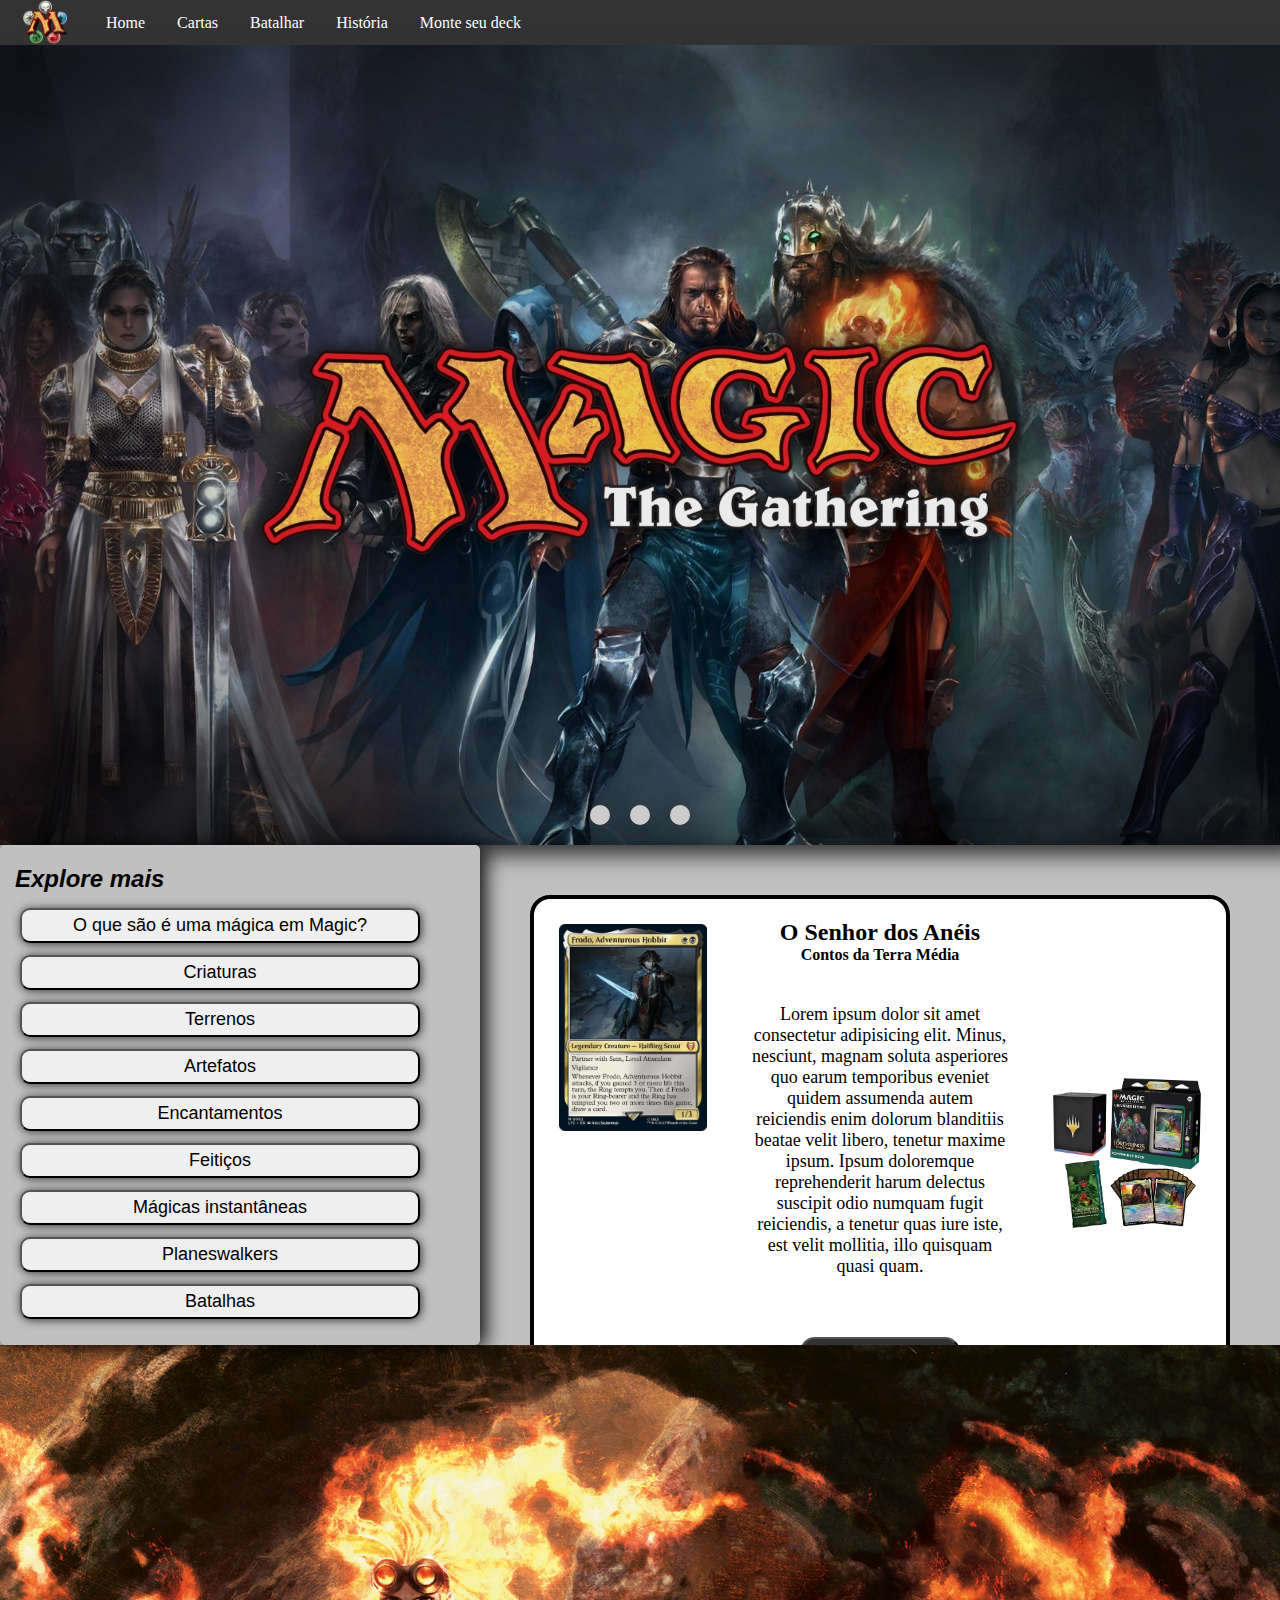
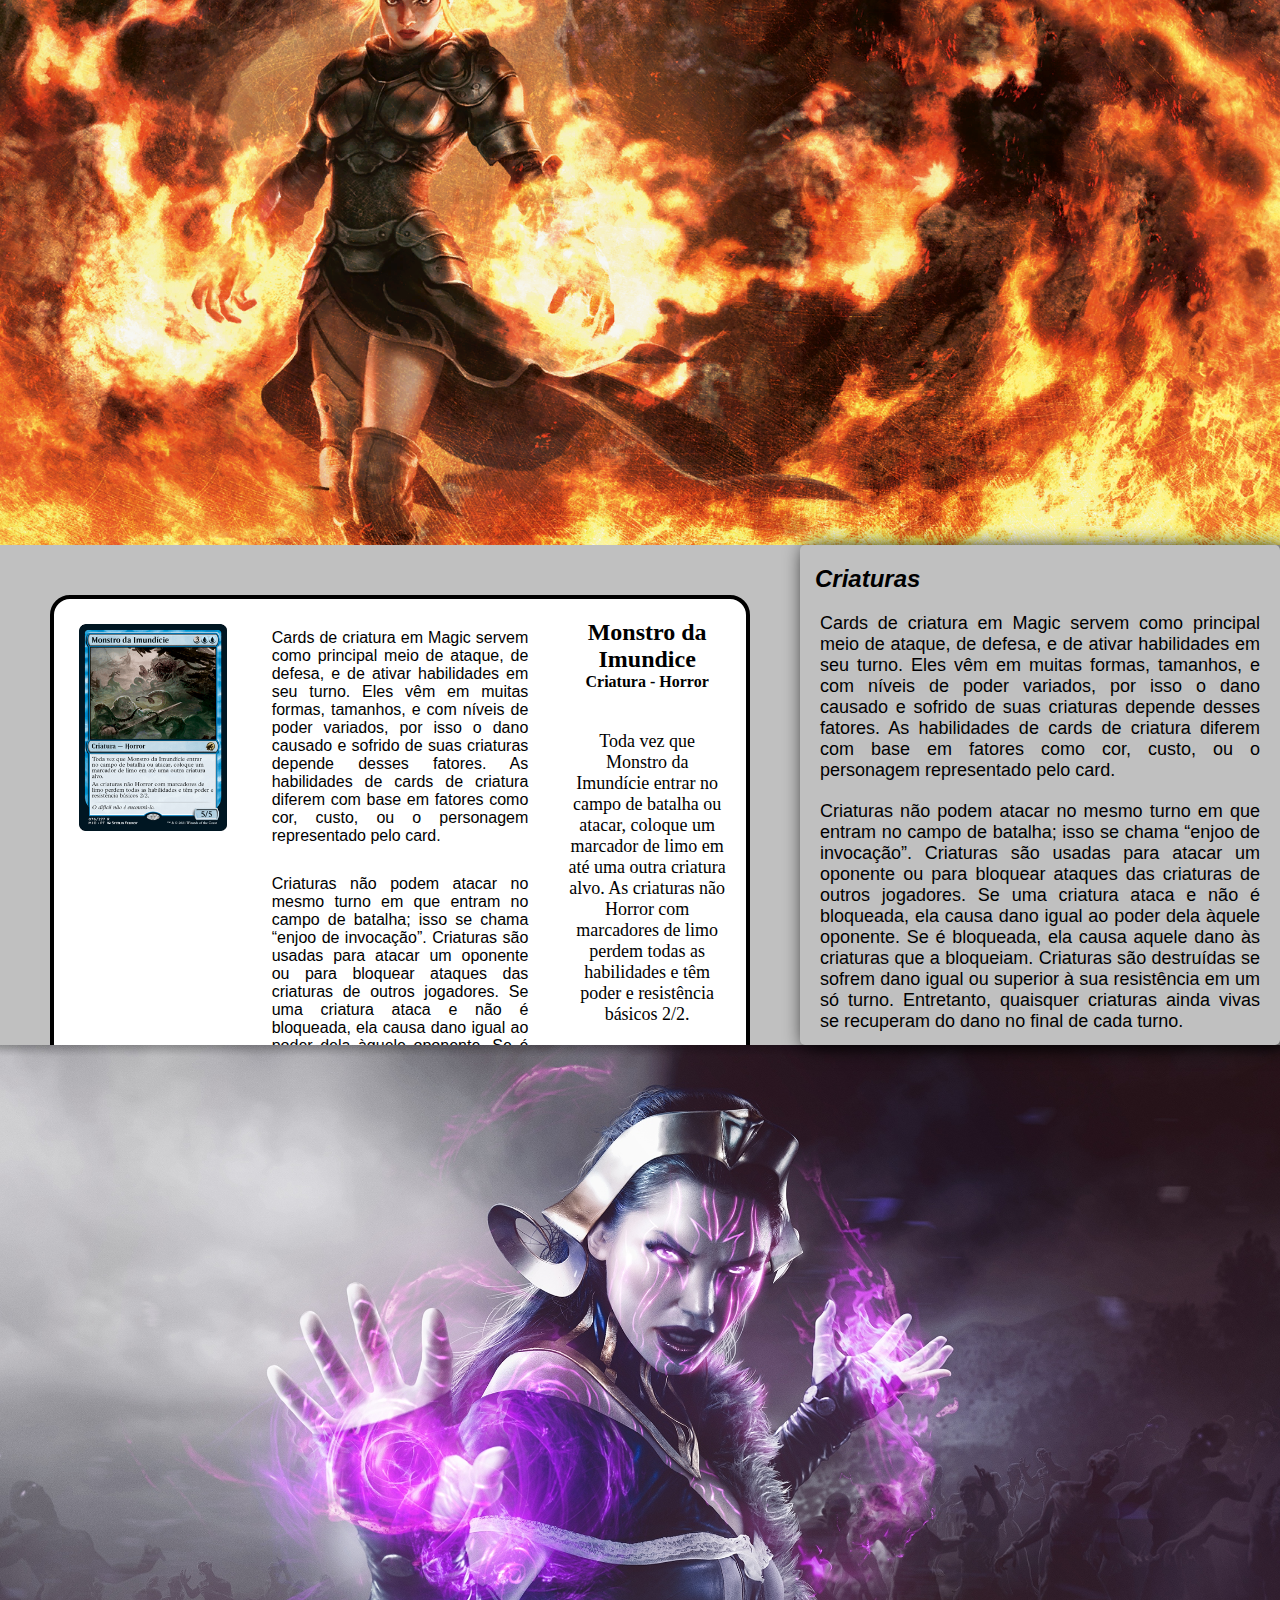
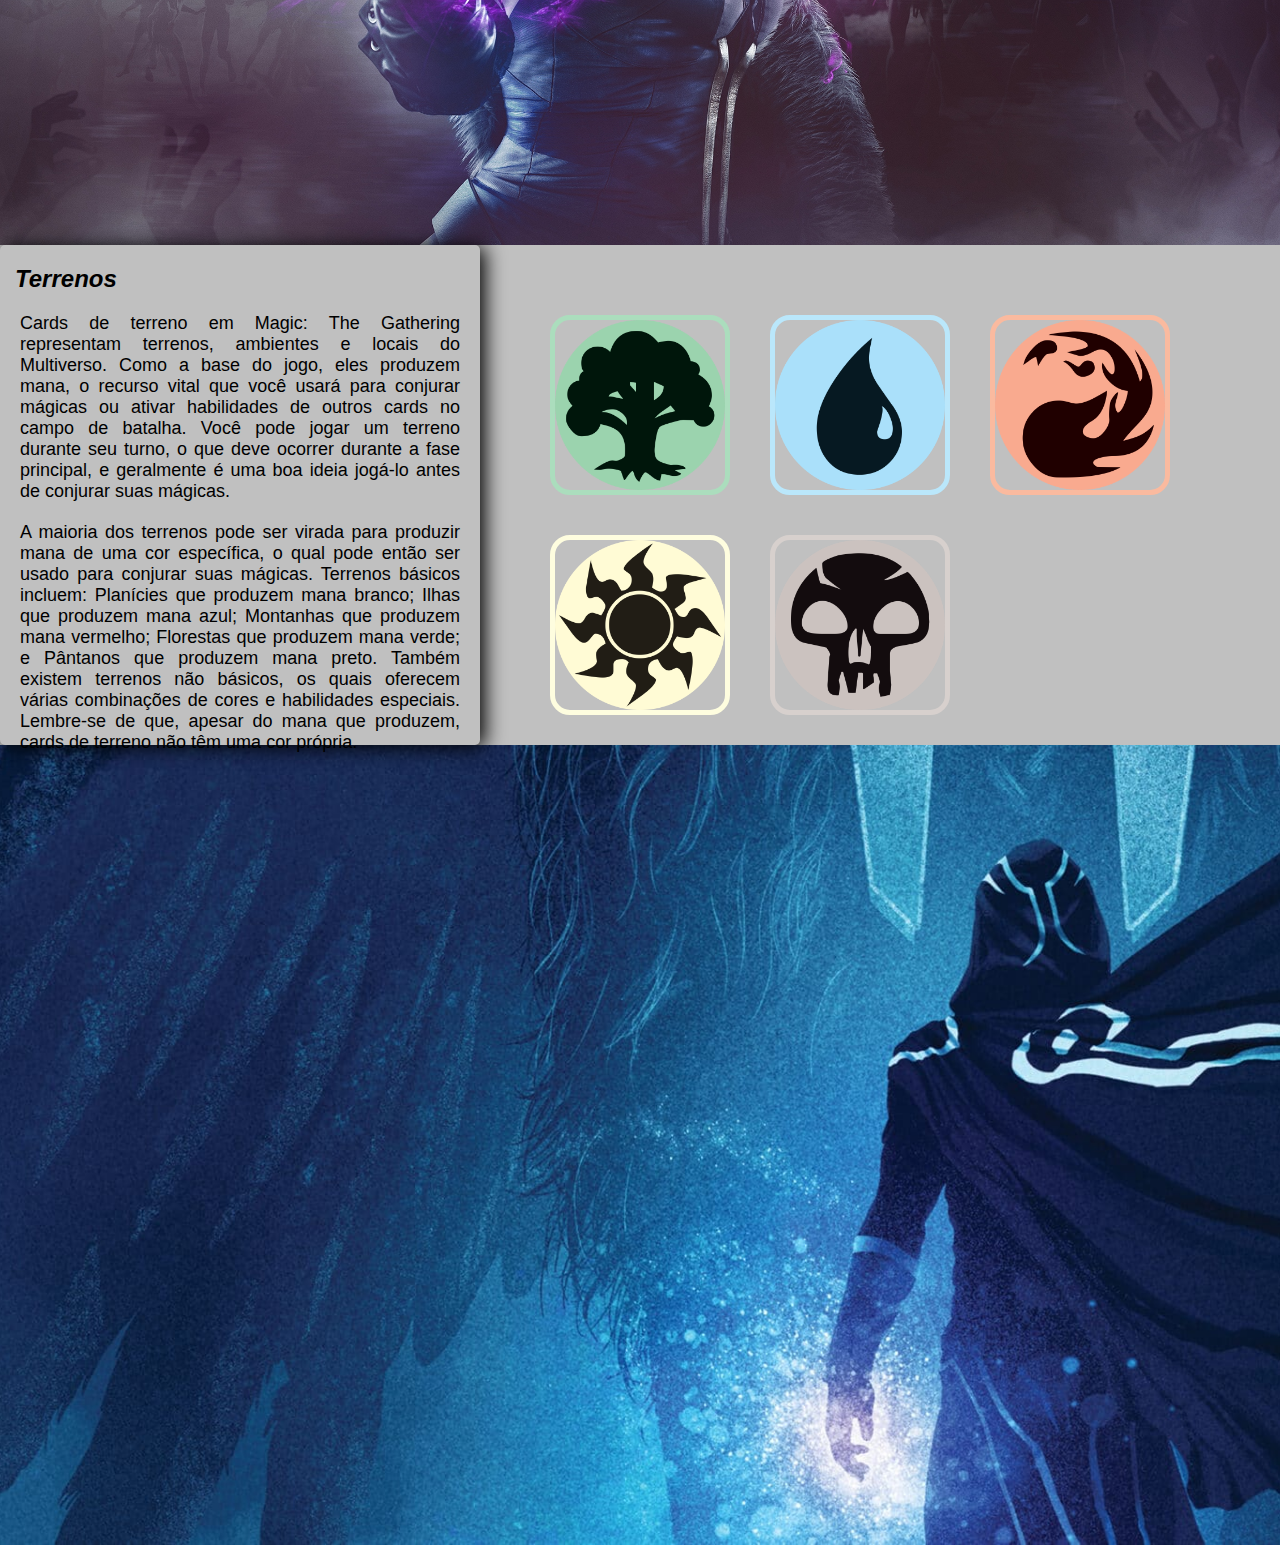
<file: index.html>
<!DOCTYPE html>
<html lang="en">
    <head>
        <meta charset="UTF-8">
        <meta name="viewport" content="width=device-width, initial-scale=1.0">
        <title>MTG - Batalhar</title>
        <link rel="stylesheet" type="text/css" href="style/home.css ">
        <link rel="stylesheet" type="text/css" href="style/navbar.css">
    </head>
    <body>
        <div class="navbar">
            <ul>
                <li><a href="/index.html" id="icon"></a></li>
                <li><a href="/index.html">Home</a></li>
                <li><a href>Cartas</a></li>
                <li><a href="/pages/battle.html">Batalhar</a></li>
                <li><a href>História</a></li>
                <li><a href>Monte seu deck</a></li>
            </ul>
        </div>

        <div class="carousel">
            <input type="radio" name="carousel" id="slide1" checked>
            <input type="radio" name="carousel" id="slide2">
            <input type="radio" name="carousel" id="slide3">
            <div class="slides">
                <div class="slide">
                    <img src="/img/slide.jpg" alt="Slide 1">
                </div>
                <div class="slide">
                    <img src="/img/slide1.jpeg" alt="Slide 2">
                </div>
                <div class="slide">
                    <img src="/img/slide2.jpeg" alt="Slide 3">
                </div>
            </div>

            <div class="navigation">
                <label for="slide1"></label>
                <label for="slide2"></label>
                <label for="slide3"></label>
            </div>
        </div>

        <div class="container about">
            <div class="content">
                <h2>Explore mais</h2>
                <ul>
                    <li><button>O que são é uma mágica em Magic?</button></li>
                    <li><button>Criaturas</button></li>
                    <li><button>Terrenos</button></li>
                    <li><button>Artefatos</button></li>
                    <li><button>Encantamentos</button></li>
                    <li><button>Feitiços</button></li>
                    <li><button>Mágicas instantâneas</button></li>
                    <li><button>Planeswalkers</button></li>
                    <li><button>Batalhas</button></li>
                </ul>
            </div>
            <div class="card">
                <div class="aboutcardimg"></div>
                <div class="more">
                    <h2>O Senhor dos Anéis</h2>
                    <h4>Contos da Terra Média</h4>
                    <p>Lorem ipsum dolor sit amet consectetur adipisicing elit.
                        Minus, nesciunt, magnam soluta asperiores quo earum
                        temporibus eveniet quidem assumenda autem reiciendis
                        enim
                        dolorum blanditiis beatae velit libero, tenetur maxime
                        ipsum. Ipsum doloremque reprehenderit harum
                        delectus suscipit odio numquam fugit reiciendis, a
                        tenetur quas iure iste, est velit mollitia, illo
                        quisquam quasi quam.</p>

                    <button>Saiba Mais</button>
                </div>
                <div class="aboutpromo"></div>

            </div>
        </div>

        <div class="container banner">
            <div class="banner1"></div>
        </div>

        <div class="container creatures">
            <div class="card">
                <div class="creaturecardimg"></div>
                <div class="info">
                    <p>Cards de criatura em Magic servem como principal meio de
                        ataque, de defesa, e de ativar habilidades em seu turno.
                        Eles vêm em muitas formas, tamanhos, e com níveis de
                        poder variados, por isso o dano causado e sofrido de
                        suas criaturas depende desses fatores. As habilidades de
                        cards de criatura diferem com base em fatores como cor,
                        custo, ou o personagem representado pelo card.</p>

                    <p>Criaturas não podem atacar no mesmo turno em que entram
                        no campo de batalha; isso se chama “enjoo de invocação”.
                        Criaturas são usadas para atacar um oponente ou para
                        bloquear ataques das criaturas de outros jogadores. Se
                        uma criatura ataca e não é bloqueada, ela causa dano
                        igual ao poder dela àquele oponente. Se é bloqueada, ela
                        causa aquele dano às criaturas que a bloqueiam.
                        Criaturas são destruídas se sofrem dano igual ou
                        superior à sua resistência em um só turno. Entretanto,
                        quaisquer criaturas ainda vivas se recuperam do dano no
                        final de cada turno.</p>
                </div>
                <div class="more">
                    <h2>Monstro da Imundice</h2>
                    <h4>Criatura - Horror</h4>
                    <p>Toda vez que Monstro da Imundície entrar no campo de
                        batalha ou atacar, coloque um marcador de limo em até
                        uma outra criatura alvo.

                        As criaturas não Horror com marcadores de limo perdem
                        todas as habilidades e têm poder e resistência básicos
                        2/2.
                    </p>

                    <q>O difícil não é encontrá-lo.</q>
                    <br>
                    <strong class="power">[5/5]</strong>

                </div>
 
            </div>

            <div class="content">
                <h2>Criaturas</h2>

                <p>Cards de criatura em Magic servem como principal meio de
                    ataque, de defesa, e de ativar habilidades em seu turno.
                    Eles vêm em muitas formas, tamanhos, e com níveis de poder
                    variados, por isso o dano causado e sofrido de suas
                    criaturas depende desses fatores. As habilidades de cards de
                    criatura diferem com base em fatores como cor, custo, ou o
                    personagem representado pelo card.</p>

                <p>Criaturas não podem atacar no mesmo turno em que entram no
                    campo de batalha; isso se chama “enjoo de invocação”.
                    Criaturas são usadas para atacar um oponente ou para
                    bloquear ataques das criaturas de outros jogadores. Se uma
                    criatura ataca e não é bloqueada, ela causa dano igual ao
                    poder dela àquele oponente. Se é bloqueada, ela causa aquele
                    dano às criaturas que a bloqueiam. Criaturas são destruídas
                    se sofrem dano igual ou superior à sua resistência em um só
                    turno. Entretanto, quaisquer criaturas ainda vivas se
                    recuperam do dano no final de cada turno.</p>
            </div>
        </div>

        <div class="container banner">
            <div class="banner2"></div>
        </div>

        <div class="container lands">
            <div class="content">
                <h2>Terrenos</h2>

                <p>Cards de terreno em Magic: The Gathering representam
                    terrenos,
                    ambientes e locais do Multiverso. Como a base do jogo, eles
                    produzem mana, o recurso vital que você usará para conjurar
                    mágicas ou ativar habilidades de outros cards no campo de
                    batalha. Você pode jogar um terreno durante seu turno, o que
                    deve ocorrer durante a fase principal, e geralmente é uma
                    boa
                    ideia jogá-lo antes de conjurar suas mágicas.</p>

                <p>A maioria dos terrenos pode ser virada para produzir mana de
                    uma
                    cor específica, o qual pode então ser usado para conjurar
                    suas
                    mágicas. Terrenos básicos incluem: Planícies que produzem
                    mana
                    branco; Ilhas que produzem mana azul; Montanhas que produzem
                    mana vermelho; Florestas que produzem mana verde; e Pântanos
                    que
                    produzem mana preto. Também existem terrenos não básicos, os
                    quais oferecem várias combinações de cores e habilidades
                    especiais. Lembre-se de que, apesar do mana que produzem,
                    cards
                    de terreno não têm uma cor própria.</p>
            </div>
            <section class="landscard">
                <div id="forest">
                </div>
                <div id="island">
                </div>
                <div id="montain">
                </div>
                <div id="plains">
                </div>
                <div id="swamp">
                </div>
            </section>
        </div>

        <div class="container banner">
            <div class="banner3"></div>
        </div>
    </body>
</html>
</file>
<file: style/home.css>
input {
    position: absolute;
}

.carousel {
    width: 100%;
    height: 800px;
    position: relative;
    box-shadow: 20px 10px 20px 0 #333;
    
}

.slides {
    width: 100%;
    height: 100%;
    position: absolute;
}

.slide {
    width: 100%;
    height: 100%;
    position: absolute;
    display: none;
}

.slide img {
    width: 100%;
    height: 100%;
    object-fit: cover;
}

.navigation {
    width: 100%;
    height: 50px;
    position: absolute;
    bottom: 0;
    display: flex;
    justify-content: center;
}

.navigation label {
    width: 20px;
    height: 20px;
    background-color: #ccc;
    border-radius: 50%;
    margin: 10px;
    cursor: pointer;
}

#slide1:checked~.slides .slide:nth-child(1),
#slide2:checked~.slides .slide:nth-child(2),
#slide3:checked~.slides .slide:nth-child(3) {
    display: block;
}

.container {
    height: 500px;
    background-color: #c0c0c0;
    display: grid;
}

.banner {
    height: 800px;
}

.about {
    grid-template-columns: 1fr 3fr;
}

.card {
    margin: 50px;
    grid-template-columns: 2fr 3fr 2fr;
    display: grid;
    border: 4px solid black;
    background-color: #fff;
    border-radius: 20px;
}

.aboutcardimg {
    margin: 25px;
    background-image: url("/img/promocard.jpeg");
    background-size: contain;
    background-repeat: no-repeat;
    background-position: top;
}

.card .more, .infocreatures {
    text-align: center;
    margin: 20px;
}

.more p {
    font-size: 18px;
    padding-top: 40px;
    padding-bottom: 60px;
}

.power {
    display: flex;
    font-size: 18px;
    margin-right: auto;
    margin-left: 90%;
    margin-top: 20px;
}

.more button {
    width: 160px;
    height: 50px;
    font-size: 16px;
    background-color: #333;
    border-radius: 15px;
    color: #fff;
}

.more button:hover {
    background-color: #c0c0c0;
    color: #111;
}

.aboutpromo {
    margin: 25px;
    background-image: url("/img/promodeck.jpg");
    background-size: contain;
    background-repeat: no-repeat;
    background-position: center;
    border-radius: 15px;
}

.info p{
    margin: 20px;
    text-align: justify;
    font-size: 16px;
    padding-top: 10px;

    font-family: 'Franklin Gothic Medium', 'Arial Narrow', Arial, sans-serif;
}

.lands {
    grid-template-columns: 1fr 3fr;
}

.creatures {
    grid-template-columns: 3fr 1fr;
}

.creaturecardimg {
    margin: 25px;
    background-image: url("/img/creaturecard.jpeg");
    background-size: contain;
    background-repeat: no-repeat;
    background-position: top;
}

.content {
    position: relative;
    width: 480px;
    height: 500px;
    background-color: #c0c0c0;
    box-shadow: 5px 2px 20px #000;
    font-family:'Franklin Gothic Medium', 'Arial Narrow', Arial, sans-serif;
    border-radius: 5px 5px 5px 5px;
    
}

.content h2 {
    padding-top: 5px;
    margin: 15px;
    font-style: italic;
}

.content p {
    margin: 20px;
    text-align: justify;
    font-size: 18px;
}

.content li {
    list-style-type: none;
    margin-left: 20px;
    margin-bottom: 4px;
    text-align: justify;
    font-size: 18px;
}

.content button {
    width: 400px;
    font-size: 18px;
    font-family: 'Franklin Gothic Medium', 'Arial Narrow', Arial, sans-serif;
    padding: 5px;
    margin-bottom: 8px;
    border-radius: 10px;
    box-shadow: 1px 1px 10px #333;
}

.content button:hover {
    background-color: #333;
    color: #c0c0c0;
}

.landscard {
    padding: 50px;
    padding-top: 50px;
    display: flex;
    flex-wrap: wrap;
}

.landscard div {  
    margin: 20px;
    height: 180px;
    width: 180px;
    border: 5px solid;
    border-radius: 20px;
}

.banner1 {
    background-image: url("../img/banner1.png");
    background-size: cover;
    background-repeat: no-repeat;
    background-position: top;
}

.banner2 {
    background-image: url("../img/banner2.jpeg");
    background-size: cover;
    background-repeat: no-repeat;
    background-position: top;
}

.banner3 {
    background-image: url("../img/banner3.jpg");
    background-size: cover;
    background-repeat: no-repeat;
    background-position: top;
}

#forest {
    border-color: #abddbd;
    background-image: url("../img/forest.png");
    background-size: cover;
    background-repeat: no-repeat;
    background-position: top;
    
}

#forest:hover {
    background-color: #abddbd;
}

#island {
    border-color: #bae7fb;
    background-image: url("../img/island.png");
    background-size: cover;
    background-repeat: no-repeat;
    background-position: top;
}

#island:hover {
    background-color: #bae7fb;
}

#montain {
    border-color: #faba9f;  
    background-image: url("../img/montain.png");
    background-size: cover;
    background-repeat: no-repeat;
    background-position: top;
}

#montain:hover {
    background-color: #faba9f;
}

#plains {
    border-color: #fefddf;
    background-image: url("../img/plains.png");
    background-size: cover;
    background-repeat: no-repeat;
    background-position: top;
}

#plains:hover {
    background-color: #fefddf;
}

#swamp {
    border-color: #d7d0cd;
    background-image: url("../img/swamp.png");
    background-size: cover;
    background-repeat: no-repeat;
    background-position: top;
}

#swamp:hover {
    background-color: #d7d0cd;
}
</file>
<file: style/navbar.css>
* {
    padding: 0;
    margin: 0;
    box-sizing: border-box;
    
}

#icon {
    height: 45px;
    width: 60px;
    margin-left: 15px;
    margin-right: 15px;
    background-image: url("../img/icon.png");
    background-size: contain;
    background-repeat: no-repeat;
    background-position: top;
}

#icon:hover {
    background-color: #222;
    
}

.navbar ul {
    font-family: Georgia, 'Times New Roman', Times, serif;
    list-style-type: none;
    margin: 0;
    padding: 0;
    overflow: hidden;
    height: 45px;
    background-color: #333;
}

.navbar li {
    float: left;
}

.navbar li a {
    display: flex;
    color: #ffffff;
    text-align: center;
    padding: 14px 16px;
    text-decoration: none;
}

.navbar li a:hover {
    background-color: #fff;
    color: #000;
}

#perfil {
    margin-right: 15px;
    margin-left: auto;
}
</file>
